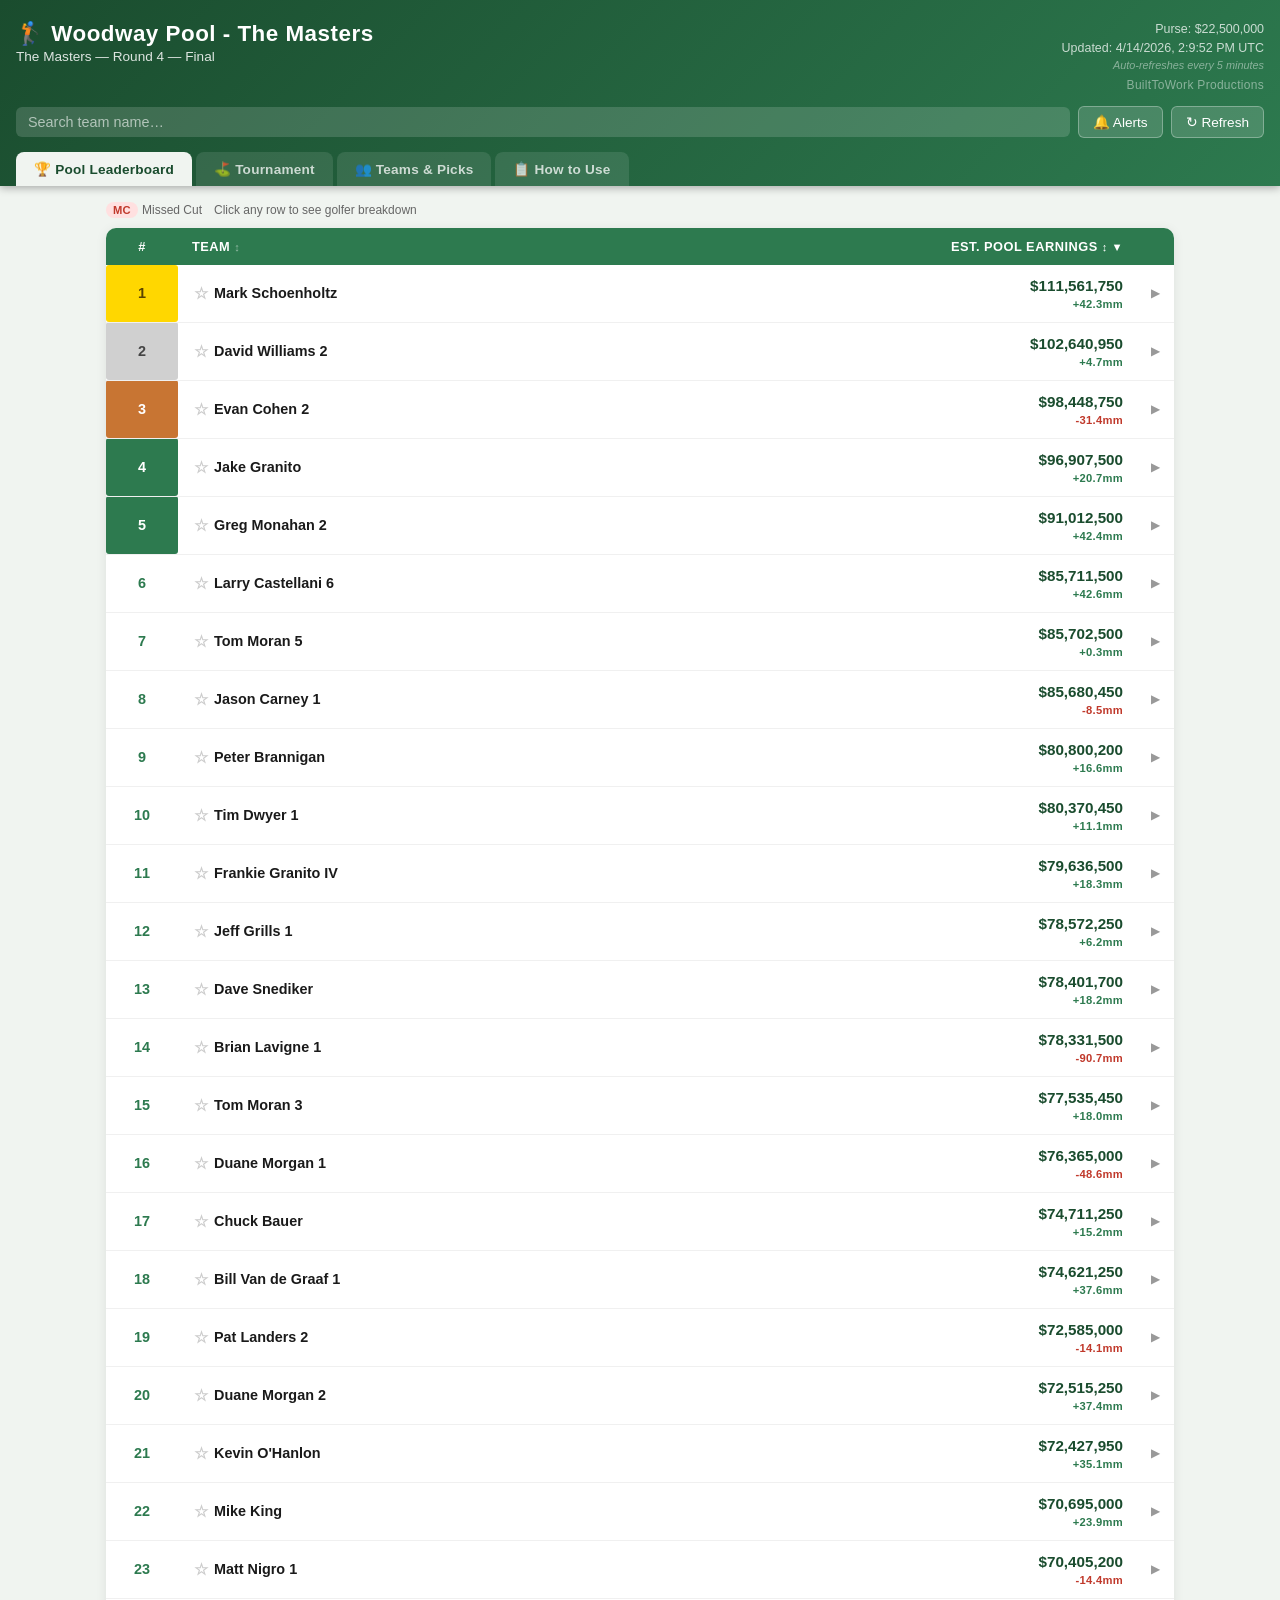
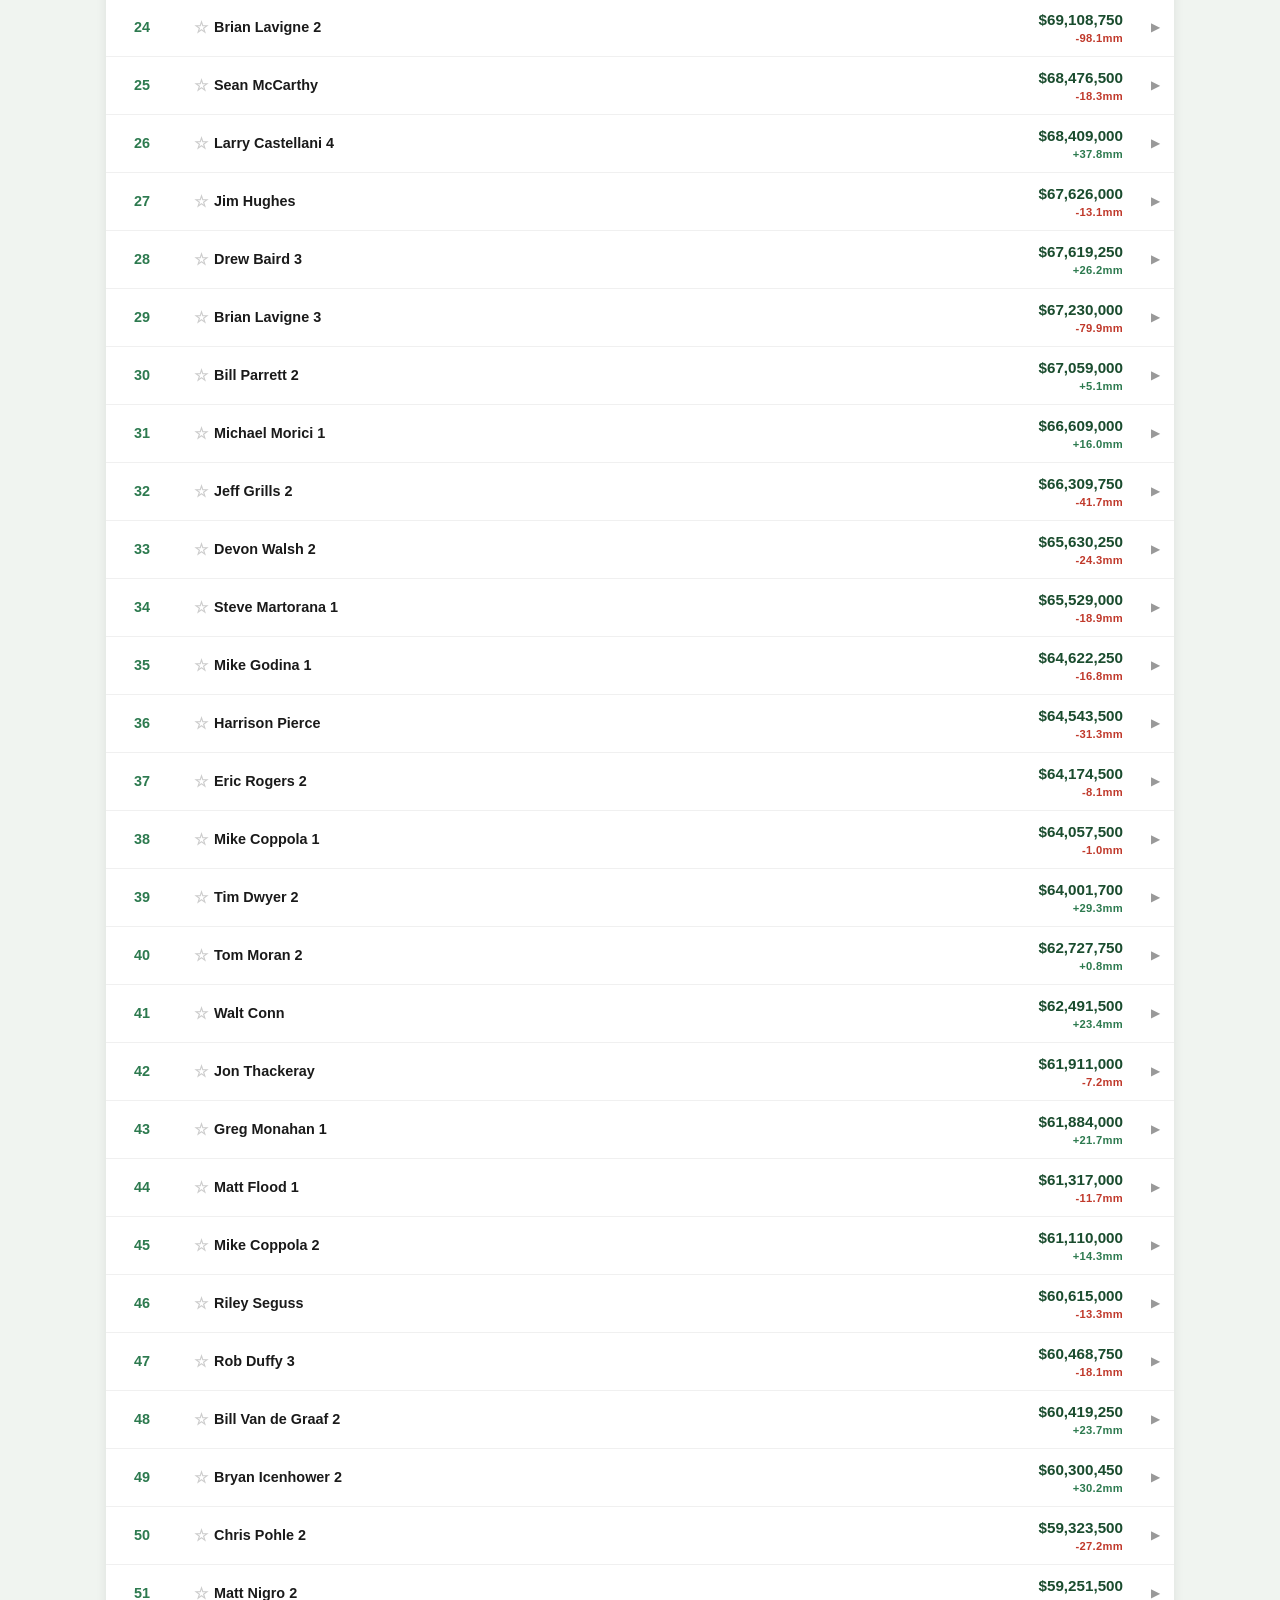
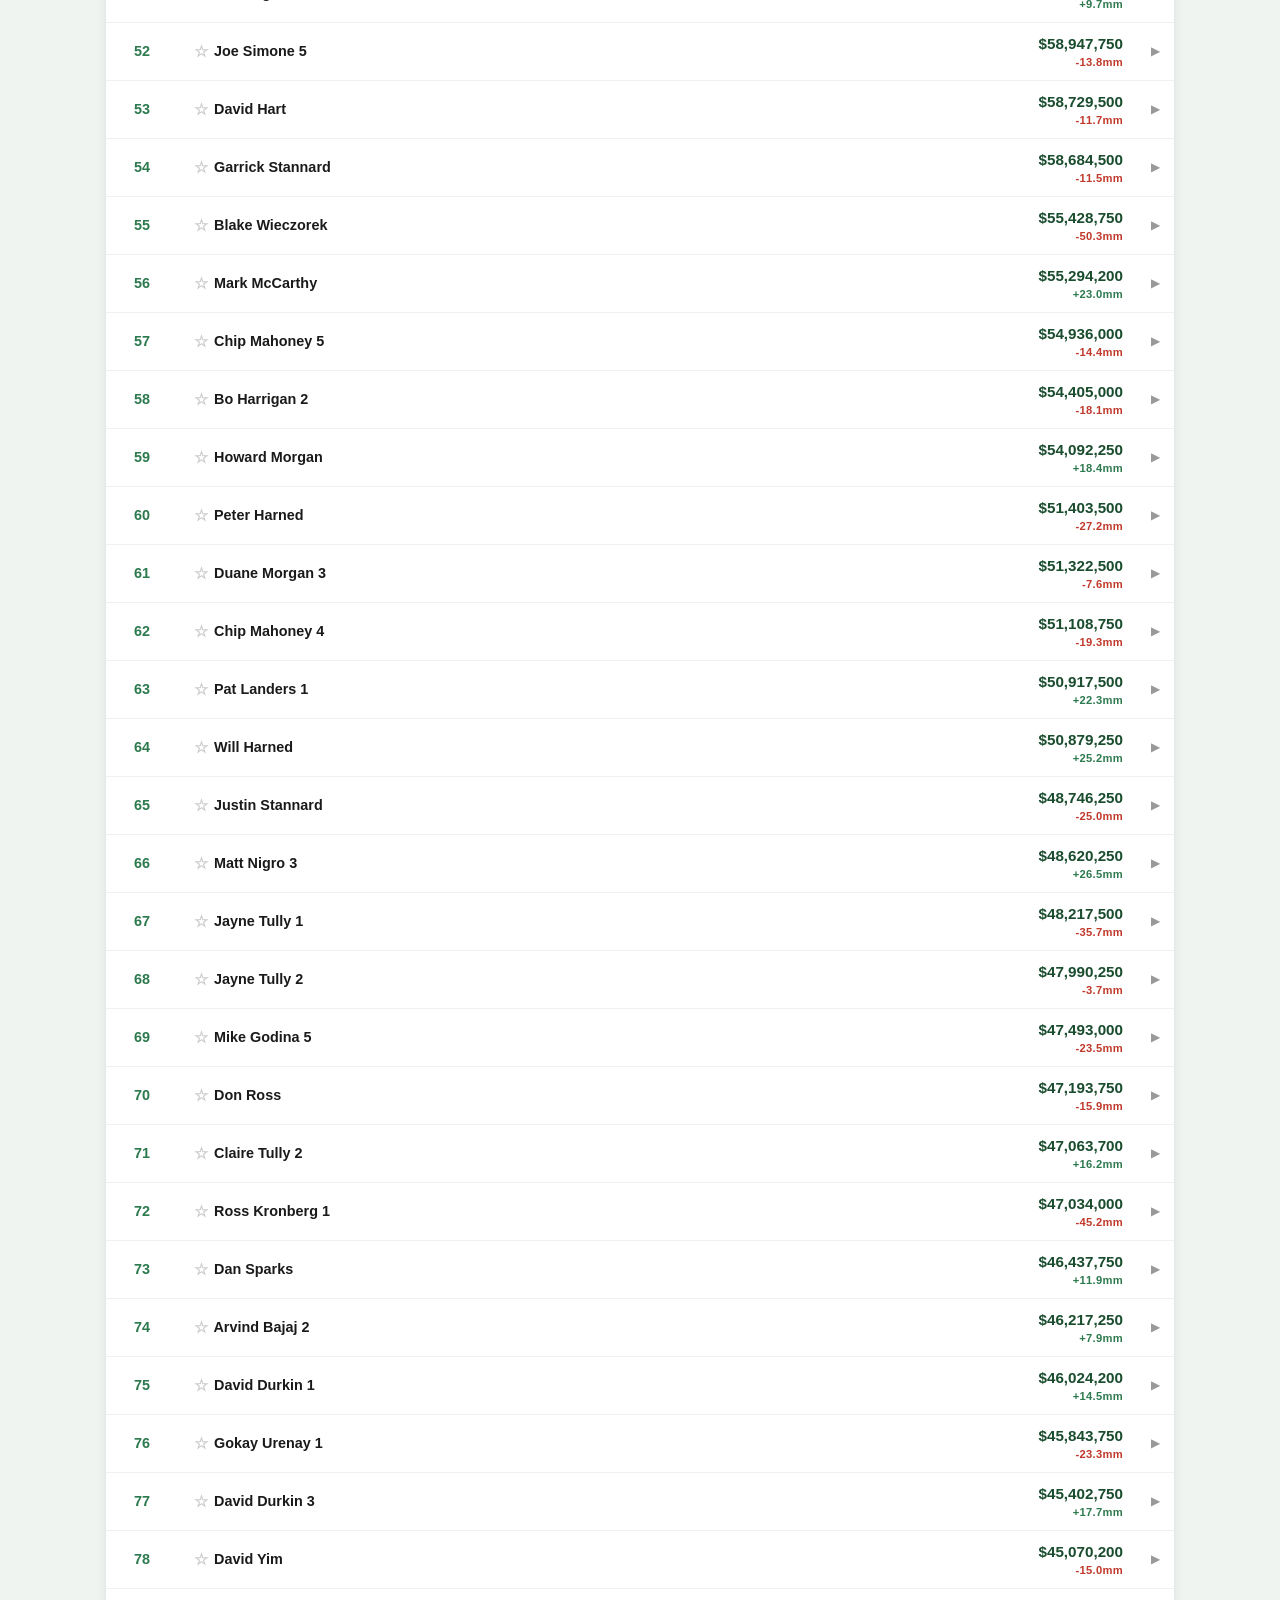
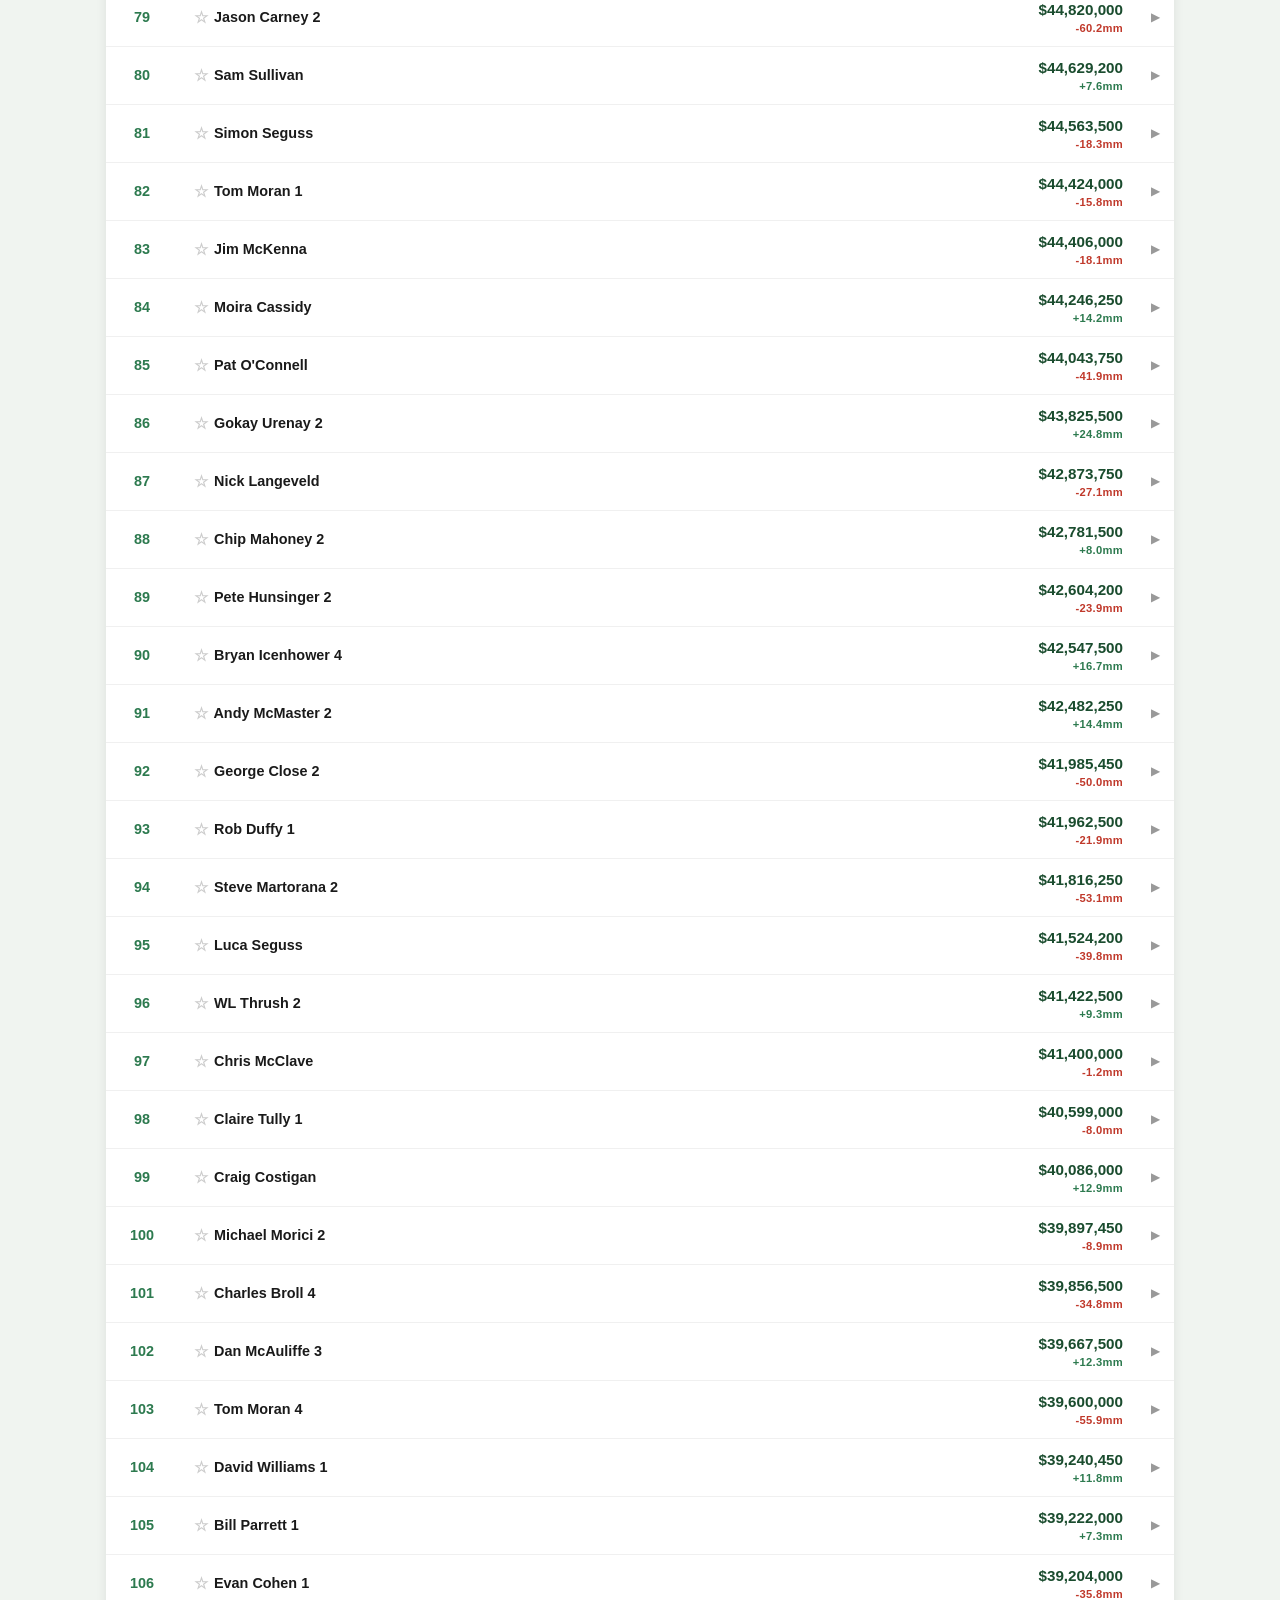
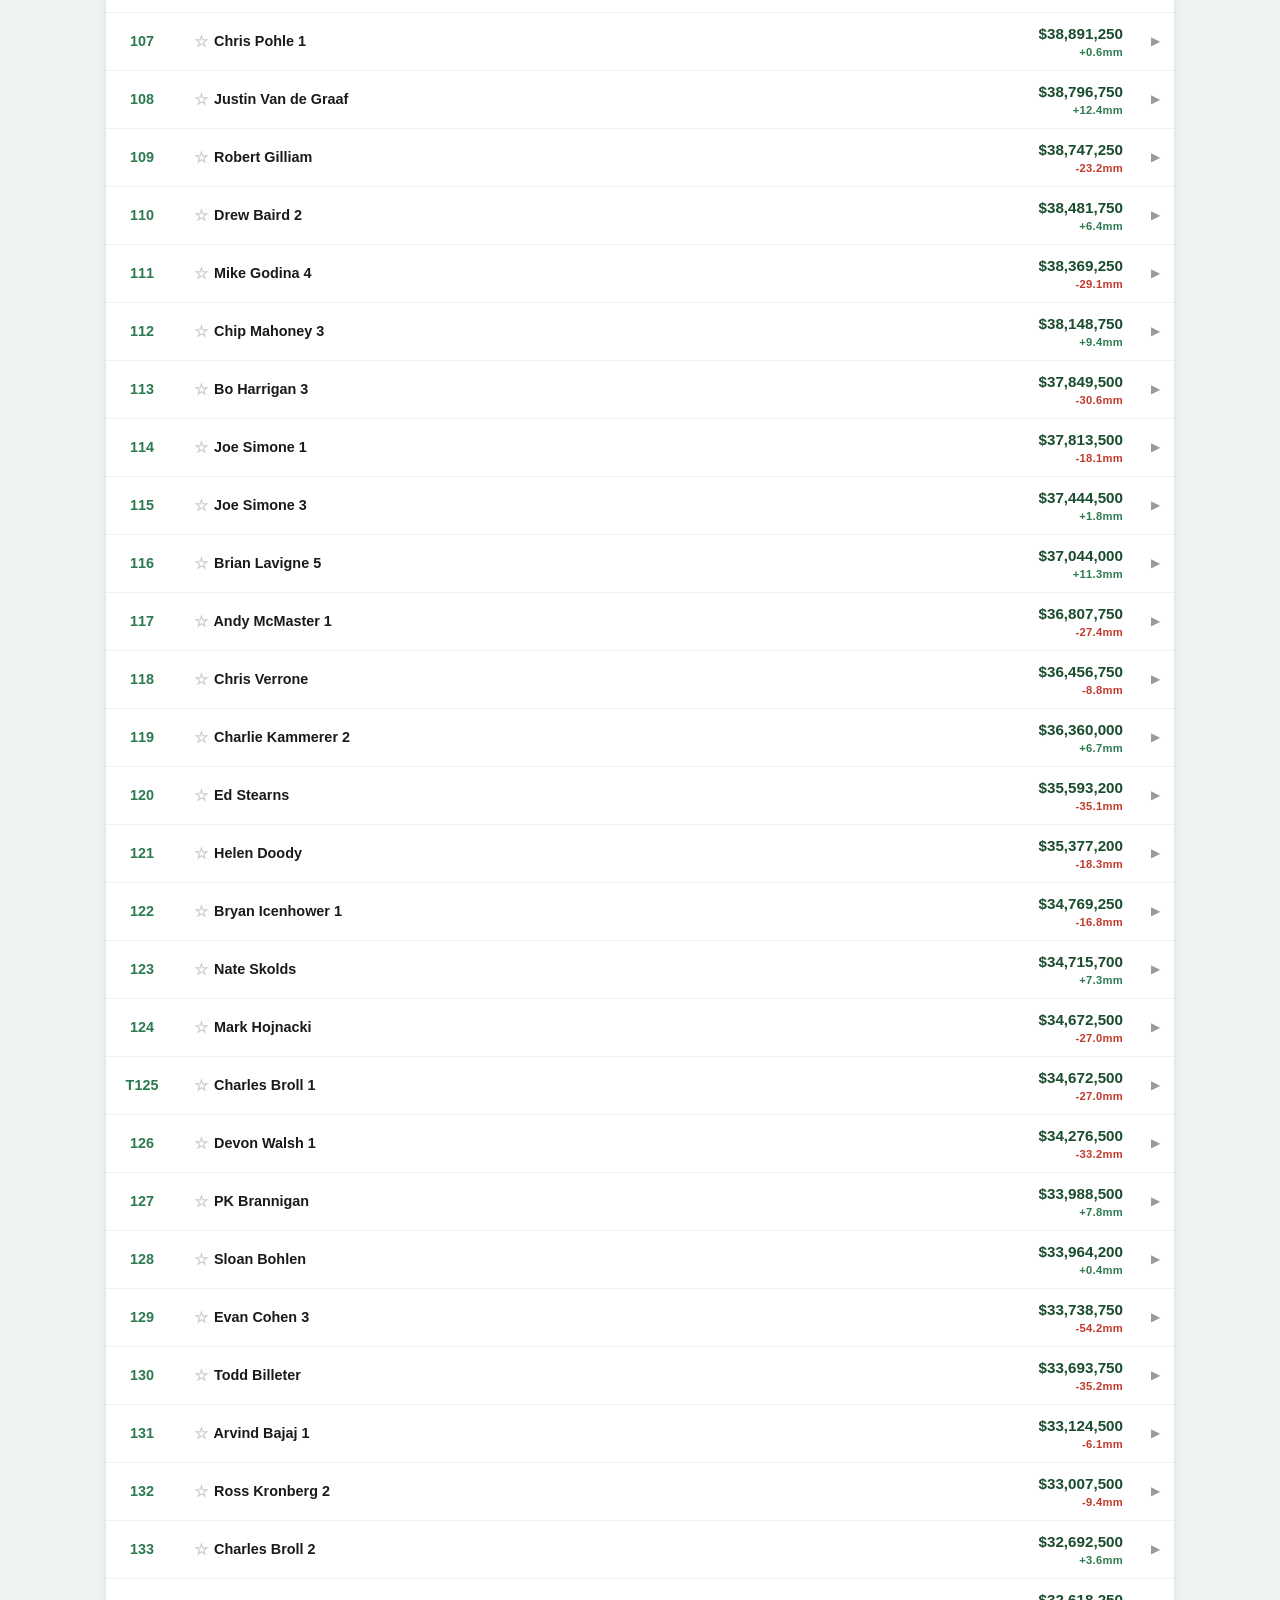
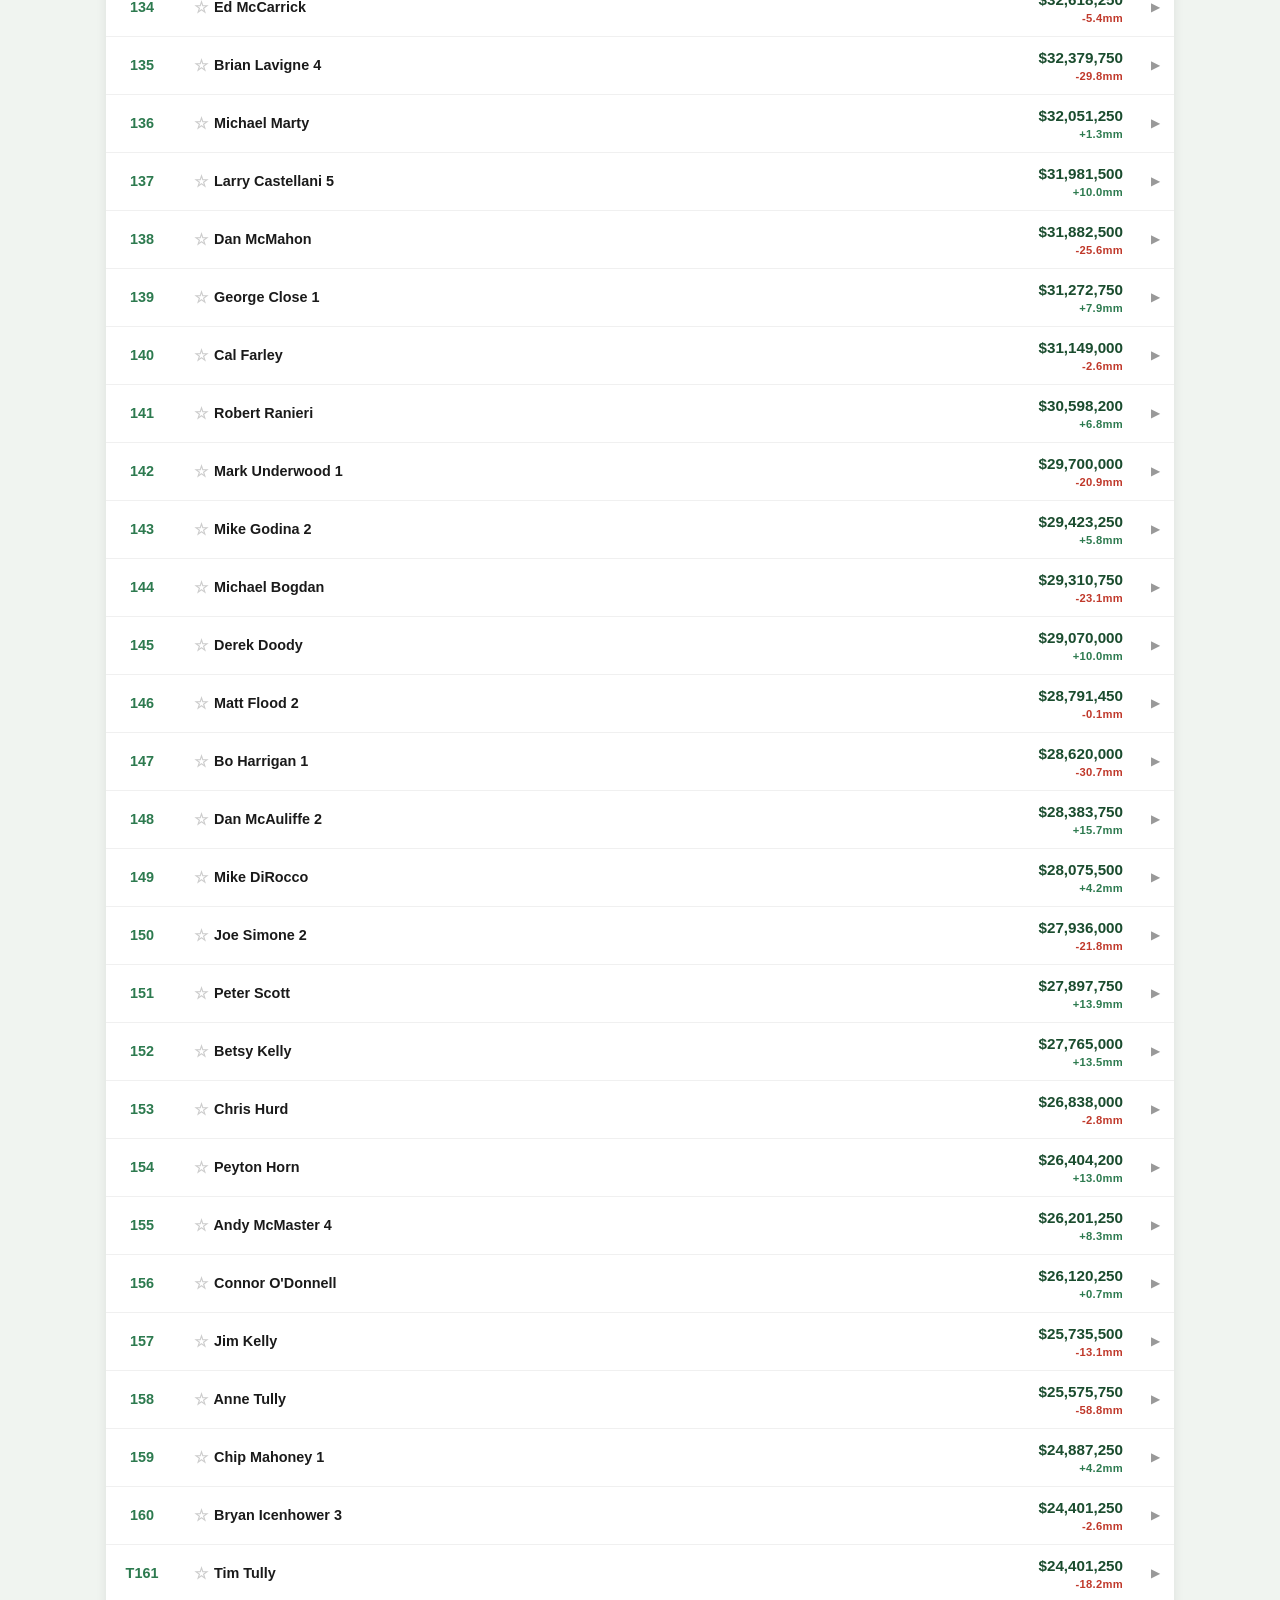
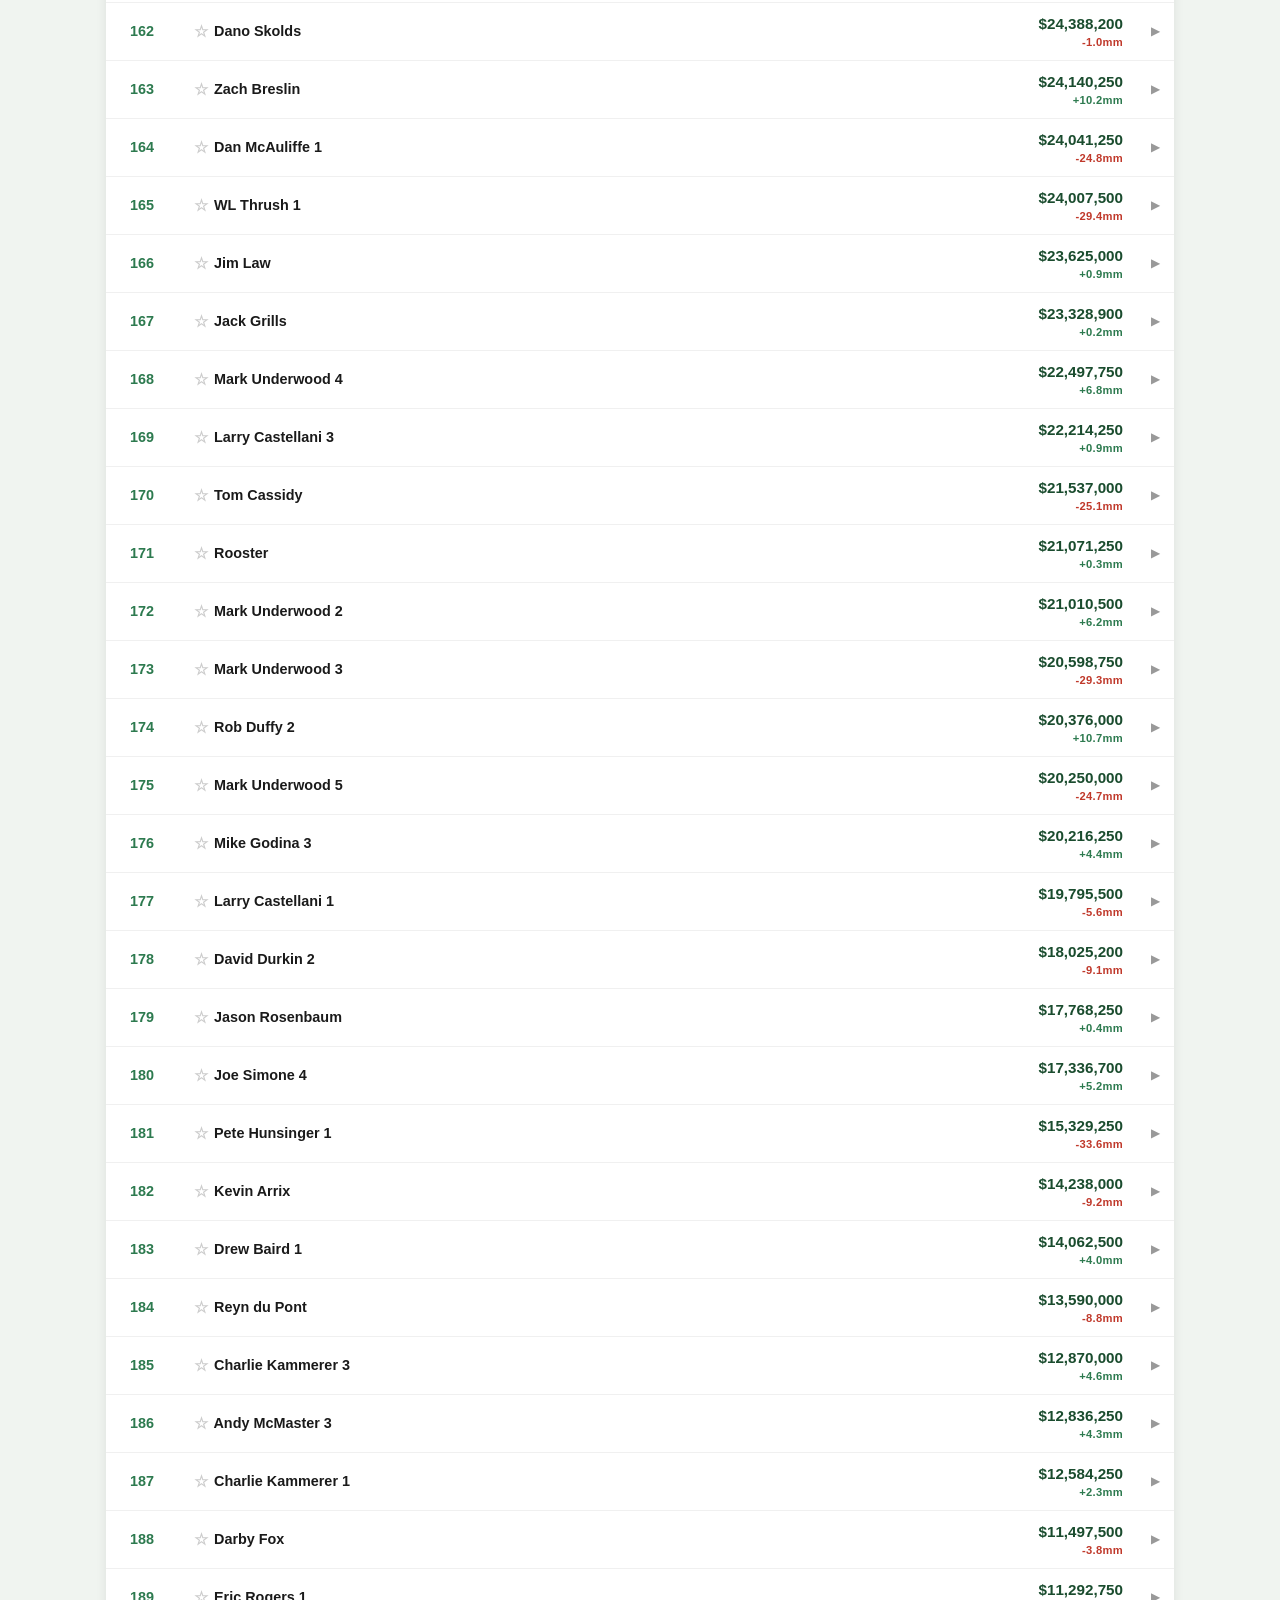
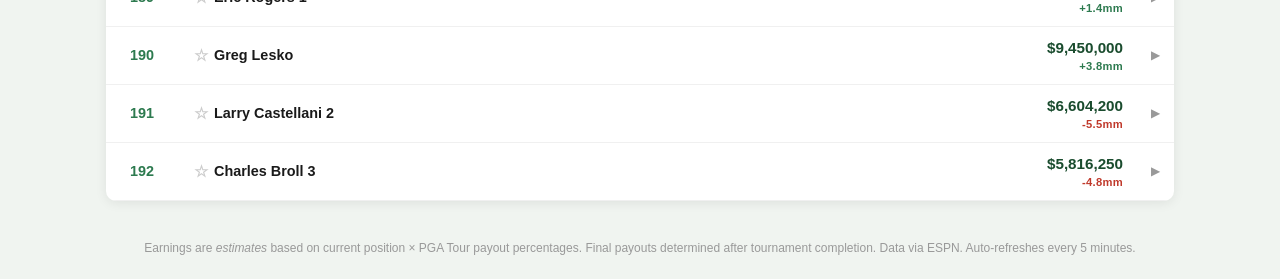
<file: index.html>
<!DOCTYPE html>
<html lang="en">
<head>
  <meta charset="UTF-8" />
  <meta name="viewport" content="width=device-width, initial-scale=1.0" />
  <title>Woodway Pool</title>
  <link rel="stylesheet" href="css/style.css?v=3" />
</head>
<body>

<header>
  <div class="header-top">
    <div class="header-titles">
      <h1>🏌️ Woodway Pool - <span id="header-tournament"></span></h1>
      <div class="subtitle">
        <span id="tournament-name">Loading…</span> &mdash;
        <span id="tournament-status"></span>
      </div>
    </div>
    <div class="header-meta">
      <div id="purse-display"></div>
      <div id="last-updated"></div>
      <div class="auto-refresh-note">Auto-refreshes every 5 minutes</div>
      <div class="built-by-note">BuiltToWork Productions</div>
    </div>
  </div>
  <div class="header-controls">
    <input id="search" type="search" placeholder="Search team name…" autocomplete="off" />
    <button id="notify-btn" title="Enable notifications for favorites">🔔 Alerts</button>
    <button id="refresh-btn">↻ Refresh</button>
  </div>
  <nav class="tab-bar">
    <button class="tab-btn active" data-tab="leaderboard">🏆 Pool Leaderboard</button>
    <button class="tab-btn" data-tab="tournament">⛳ Tournament</button>
    <button class="tab-btn" data-tab="teams">👥 Teams &amp; Picks</button>
    <button class="tab-btn" data-tab="instructions">📋 How to Use</button>
  </nav>
</header>

<main>

  <!-- ── Tab 1: Pool Leaderboard ── -->
  <div id="tab-leaderboard" class="tab-panel active">
    <div class="legend">
      <span><span class="badge badge-cut">MC</span> Missed Cut</span>
      <span>Click any row to see golfer breakdown</span>
    </div>
    <div id="loading" class="loading-msg">Loading leaderboard…</div>
    <div class="table-wrap" id="pool-table-wrap" style="display:none">
      <table class="leaderboard" id="pool-table">
        <thead>
          <tr>
            <th class="rank">#</th>
            <th class="sortable" data-col="name">Team <span class="sort-icon">↕</span></th>
            <th class="earnings sortable" data-col="earnings">Est. Pool Earnings <span class="sort-icon">↕</span></th>
            <th></th>
          </tr>
        </thead>
        <tbody id="team-tbody"></tbody>
      </table>
    </div>
  </div>

  <!-- ── Tab 2: Tournament Leaderboard ── -->
  <div id="tab-tournament" class="tab-panel">
    <div class="legend">
      <span>Live tournament standings with estimated prize money</span>
      <span><span class="badge badge-cut">MC</span> Missed Cut</span>
      <span id="today-label"></span>
    </div>
    <div class="tournament-search-wrap">
      <input id="player-search" type="search" placeholder="Player search…" autocomplete="off" />
    </div>
    <div class="table-wrap">
      <table class="leaderboard tournament-table" id="tournament-table">
        <thead>
          <tr>
            <th class="rank sortable" data-col="pos">Pos <span class="sort-icon">↕</span></th>
            <th class="sortable player-col" data-col="name">Player <span class="sort-icon">↕</span></th>
            <th class="score-col sortable" data-col="score">Total <span class="sort-icon">↕</span></th>
            <th class="score-col today-col sortable" data-col="today">Today <span class="sort-icon">↕</span></th>
            <th class="score-col sortable" data-col="thru">Thru <span class="sort-icon">↕</span></th>
            <th class="score-col sortable" data-col="r1">R1 <span class="sort-icon">↕</span></th>
            <th class="score-col sortable" data-col="r2">R2 <span class="sort-icon">↕</span></th>
            <th class="score-col sortable" data-col="r3">R3 <span class="sort-icon">↕</span></th>
            <th class="score-col sortable" data-col="r4">R4 <span class="sort-icon">↕</span></th>
            <th class="earnings sortable" data-col="prize">Est. Earnings <span class="sort-icon">↕</span></th>
            <th class="sortable" data-col="odds">Odds <span class="sort-icon">↕</span></th>
            <th class="earnings sortable" data-col="oddsAdj">Odds Adj <span class="sort-icon">↕</span></th>
          </tr>
        </thead>
        <tbody id="tournament-tbody"></tbody>
      </table>
    </div>
  </div>

  <!-- ── Tab 3: Teams & Picks ── -->
  <div id="tab-teams" class="tab-panel">
    <div class="legend">
      <span>All teams and their golfer selections</span>
      <span><span class="badge badge-cut">MC</span> Missed Cut</span>
    </div>
    <div class="table-wrap">
      <table class="leaderboard picks-table" id="picks-table">
        <thead>
          <tr>
            <th class="sortable" data-col="name">Team <span class="sort-icon">↕</span></th>
            <th class="earnings sortable" data-col="earnings">Est. Earnings <span class="sort-icon">↕</span></th>
            <th>Golfer Picks</th>
          </tr>
        </thead>
        <tbody id="picks-tbody"></tbody>
      </table>
    </div>
  </div>

  <!-- ── Tab 4: Instructions ── -->
  <div id="tab-instructions" class="tab-panel">
    <div class="instructions-wrap">

      <h2>How to Use the Woodway Pool Website</h2>
      <p>This site is a live leaderboard tracking every team's estimated winnings during the Masters Tournament. Scores and standings update automatically — no login required.</p>

      <h3>The Header</h3>
      <p>At the top of every page you'll see the tournament name, current round, total purse, and the last time data was refreshed.</p>
      <ul>
        <li><strong>Search bar</strong> — type any part of a team name to filter results instantly.</li>
        <li><strong>↻ Refresh button</strong> — pull the latest scores on demand. The site also auto-refreshes every 5 minutes.</li>
      </ul>

      <h3>🏆 Pool Leaderboard</h3>
      <p>The main view — all teams ranked by estimated pool earnings. The top 3 are highlighted in gold, silver, and bronze.</p>
      <p><strong>Click any team row</strong> to expand it and see a full breakdown of that team's golfers:</p>
      <table class="instructions-table">
        <thead><tr><th>Column</th><th>What it means</th></tr></thead>
        <tbody>
          <tr><td><strong>Golfer</strong></td><td>Player name — click it to open the Golfer Popup to see other teams that have that golfer</td></tr>
          <tr><td><strong>Pos</strong></td><td>Current tournament position (or MC)</td></tr>
          <tr><td><strong>Score</strong></td><td>Total score to par</td></tr>
          <tr><td><strong>Rounds</strong></td><td>Colored score badges for R1–R4</td></tr>
          <tr><td><strong>Odds</strong></td><td>This golfer's multiplier (e.g., "10-1")</td></tr>
          <tr><td><strong>Est. Earnings</strong></td><td>Estimated prize money at their current position</td></tr>
          <tr><td><strong>Odds Adj Earnings</strong></td><td>Est. Earnings × Odds — their contribution to the team total</td></tr>
        </tbody>
      </table>
      <p>Golfers who missed the cut appear at the bottom and contribute $0. Click the row again to collapse it.</p>
      <p><strong>Golfer Popup</strong> — when you click a golfer name, a popup shows every team that picked that player. You can then <strong>click any other player</strong> in the popup to jump to their teams, making it easy to browse across teams player by player.</p>
      <p><strong>Daily movement</strong> — in rounds 2–4, a green/red badge (e.g., <span class="delta-example delta-up">+1.2mm</span> <span class="delta-example delta-down">−0.8mm</span>) shows how much each team has gained or lost vs. the end of the prior round.</p>

      <h3>👥 Teams &amp; Picks</h3>
      <p>A quick-glance view of every team and their 6 golfer picks. Each golfer appears as a colored chip showing their name and position:</p>
      <table class="instructions-table">
        <thead><tr><th>Chip color</th><th>Meaning</th></tr></thead>
        <tbody>
          <tr><td><strong>Green</strong></td><td>Active — golfer is still in the tournament</td></tr>
          <tr><td><strong>Gray</strong></td><td>Missed Cut (MC) or Projected Cut (PC)</td></tr>

        </tbody>
      </table>
      <p>Click any golfer chip to open the Golfer Popup. Sort the table by clicking the <strong>Team</strong> or <strong>Est. Earnings</strong> column headers. Use the <strong>search bar</strong> at the top to find a specific team by name.</p>

      <h3>⛳ Tournament</h3>
      <p>The full golf leaderboard — every player in the field ranked by score. A <strong>✂ cut line</strong> divider separates active players from those who missed the cut.</p>
      <table class="instructions-table">
        <thead><tr><th>Column</th><th>What it means</th></tr></thead>
        <tbody>
          <tr><td><strong>Pos</strong></td><td>Tournament position</td></tr>
          <tr><td><strong>Player</strong></td><td>Golfer name — click to open the Golfer Popup</td></tr>
          <tr><td><strong>Total</strong></td><td>Cumulative score to par</td></tr>
          <tr><td><strong>Today</strong></td><td>Score so far in the current round</td></tr>
          <tr><td><strong>Thru</strong></td><td>Holes completed today (F = finished)</td></tr>
          <tr><td><strong>R1–R4</strong></td><td>Score for each individual round</td></tr>
          <tr><td><strong>Est. Earnings</strong></td><td>Estimated prize money at current position</td></tr>
          <tr><td><strong>Odds</strong></td><td>Pool multiplier for this player</td></tr>
          <tr><td><strong>Odds Adj Earnings</strong></td><td>Est. Earnings × Odds (pool value)</td></tr>
        </tbody>
      </table>
      <p>Click any column header to sort. Click again to reverse the order.</p>

      <h3>Golfer Popup</h3>
      <p>Click <strong>any golfer name</strong> on any tab to open a popup showing:</p>
      <ul>
        <li>The golfer's current <strong>position and score</strong></li>
        <li>Every <strong>team that picked them</strong>, with their pool rank, full 6-golfer roster, and the clicked golfer highlighted in dark green</li>
      </ul>
      <p>Close the popup by clicking <strong>×</strong> or anywhere outside it.</p>

      <h3>Score Badges</h3>
      <table class="instructions-table">
        <thead><tr><th>Badge</th><th>Meaning</th></tr></thead>
        <tbody>
          <tr><td><strong>MC</strong></td><td>Missed Cut — player is out of the tournament</td></tr>
          <tr><td><strong>PC</strong></td><td>Projected Cut — on the bubble during round 2</td></tr>

          <tr><td><span class="score score-under">−5</span></td><td>Under par (green)</td></tr>
          <tr><td><span class="score score-over">+3</span></td><td>Over par (red)</td></tr>
          <tr><td><span class="score score-even">E</span></td><td>Even par</td></tr>
        </tbody>
      </table>

      <h3>How Pool Earnings Are Calculated</h3>
      <p>Each team's <strong>Estimated Pool Earnings</strong> = the sum of every active golfer's estimated prize money × their odds multiplier.</p>
      <blockquote class="instructions-example">
        <strong>Example:</strong> A golfer in 5th place earns ~$500,000 in prize money. If their odds multiplier is 10-1, they contribute <strong>$5,000,000</strong> to the team total.
      </blockquote>
      <p>Golfers who missed the cut contribute $0. All earnings are <em>estimates</em> based on current position — final payouts are determined after the tournament ends.</p>

      <h3>Favorites</h3>
      <p>Track the teams and players you care about most. Click the <strong>☆ star</strong> next to any team or player to favorite them.</p>
      <ul>
        <li><strong>Pool Leaderboard &amp; Teams &amp; Picks</strong> — star any team to pin it to the top under a <strong>★ Favorites</strong> section.</li>
        <li><strong>Tournament</strong> — star any player to pin them at the top of the leaderboard.</li>
        <li>Favorites are <strong>saved in your browser</strong> — they persist across visits and refreshes. Each person's favorites are independent.</li>
        <li>Click the star again to unfavorite.</li>
      </ul>

      <h3>Tips</h3>
      <ul>
        <li>Works on <strong>mobile</strong> — all tabs and popups are touch-friendly.</li>
        <li>Data refreshes <strong>automatically every 5 minutes</strong> during tournament rounds.</li>
        <li>Use the <strong>search bar</strong> to quickly find your own team without scrolling.</li>
        <li>Use <strong>favorites</strong> to pin your team and favorite players to the top of each tab.</li>
        <li><strong>Bookmark this page</strong> and check back any time during the tournament.</li>
      </ul>

      <h3>Prize Money Payout by Position</h3>
      <p>The 2026 Masters purse is <strong>$21,000,000</strong>. Below is the payout for each finishing position. When players are tied, they split the combined prize money for their positions equally.</p>
      <table class="instructions-table">
        <thead><tr><th>Pos</th><th>Payout</th><th>Pos</th><th>Payout</th><th>Pos</th><th>Payout</th></tr></thead>
        <tbody>
          <tr><td>1st</td><td>$4,200,000</td><td>18th</td><td>$315,000</td><td>35th</td><td>$113,400</td></tr>
          <tr><td>2nd</td><td>$2,268,000</td><td>19th</td><td>$294,000</td><td>36th</td><td>$108,150</td></tr>
          <tr><td>3rd</td><td>$1,428,000</td><td>20th</td><td>$273,000</td><td>37th</td><td>$102,900</td></tr>
          <tr><td>4th</td><td>$1,008,000</td><td>21st</td><td>$252,000</td><td>38th</td><td>$98,700</td></tr>
          <tr><td>5th</td><td>$840,000</td><td>22nd</td><td>$235,200</td><td>39th</td><td>$94,500</td></tr>
          <tr><td>6th</td><td>$756,000</td><td>23rd</td><td>$218,400</td><td>40th</td><td>$90,300</td></tr>
          <tr><td>7th</td><td>$703,500</td><td>24th</td><td>$201,600</td><td>41st</td><td>$86,100</td></tr>
          <tr><td>8th</td><td>$651,000</td><td>25th</td><td>$184,800</td><td>42nd</td><td>$81,900</td></tr>
          <tr><td>9th</td><td>$609,000</td><td>26th</td><td>$168,000</td><td>43rd</td><td>$77,700</td></tr>
          <tr><td>10th</td><td>$567,000</td><td>27th</td><td>$161,700</td><td>44th</td><td>$73,500</td></tr>
          <tr><td>11th</td><td>$525,000</td><td>28th</td><td>$155,400</td><td>45th</td><td>$69,300</td></tr>
          <tr><td>12th</td><td>$483,000</td><td>29th</td><td>$149,100</td><td>46th</td><td>$65,100</td></tr>
          <tr><td>13th</td><td>$441,000</td><td>30th</td><td>$142,800</td><td>47th</td><td>$60,900</td></tr>
          <tr><td>14th</td><td>$399,000</td><td>31st</td><td>$136,500</td><td>48th</td><td>$57,540</td></tr>
          <tr><td>15th</td><td>$378,000</td><td>32nd</td><td>$130,200</td><td>49th</td><td>$54,600</td></tr>
          <tr><td>16th</td><td>$357,000</td><td>33rd</td><td>$123,900</td><td>50th</td><td>$52,920</td></tr>
          <tr><td>17th</td><td>$336,000</td><td>34th</td><td>$118,650</td><td></td><td></td></tr>
        </tbody>
      </table>
      <p>Amateurs do not receive prize money.</p>

    </div>
  </div>

</main>

<footer>
  Earnings are <em>estimates</em> based on current position &times; PGA Tour payout percentages.
  Final payouts determined after tournament completion.
  Data via ESPN. Auto-refreshes every 5 minutes.
</footer>

<div id="toast"></div>

<div id="player-modal" class="modal-overlay">
  <div class="modal-box">
    <button class="modal-close" id="modal-close-btn">&times;</button>
    <h3 id="player-modal-name"></h3>
    <p id="player-modal-info" class="modal-info"></p>
    <p class="modal-label">Picked by:</p>
    <ul id="player-modal-teams" class="modal-teams"></ul>
  </div>
</div>

<script src="js/app.js?v=25"></script>
</body>
</html>
</file>
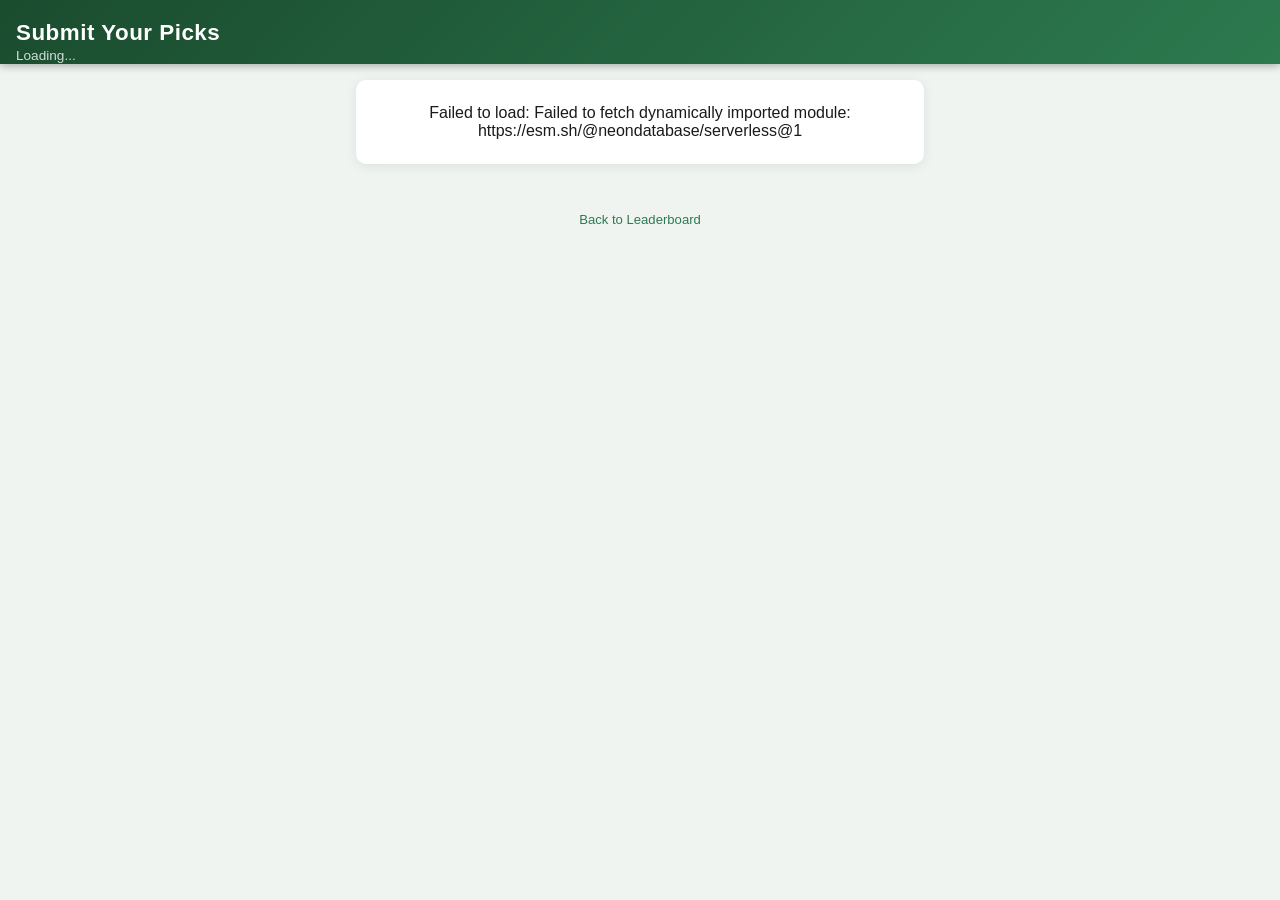
<file: submit.html>
<!DOCTYPE html>
<html lang="en">
<head>
  <meta charset="UTF-8" />
  <meta name="viewport" content="width=device-width, initial-scale=1.0" />
  <title>Submit Picks — Woodway Pool</title>
  <link rel="stylesheet" href="css/style.css?v=3" />
  <link rel="stylesheet" href="css/submit.css?v=1" />
</head>
<body>

<div class="page-wrap">
  <header class="site-header">
    <div class="header-top">
      <div class="header-titles">
        <h1>Submit Your Picks</h1>
        <span class="header-subtitle" id="tournament-name">Loading...</span>
      </div>
    </div>
  </header>

  <main class="submit-main">
    <!-- Loading state -->
    <div id="loading" class="submit-card centered">
      <p>Loading tournament data...</p>
    </div>

    <!-- Submissions closed -->
    <div id="closed" class="submit-card centered hidden">
      <h2>Submissions Closed</h2>
      <p id="closed-message">Submissions for this tournament are closed.</p>
      <a href="index.html" class="btn btn-primary">View Leaderboard</a>
    </div>

    <!-- Mode selector -->
    <div id="mode-select" class="submit-card hidden">
      <div class="mode-tabs">
        <button class="mode-tab active" data-mode="new">New Entry</button>
        <button class="mode-tab" data-mode="edit">Edit Existing</button>
      </div>

      <!-- Edit lookup -->
      <div id="edit-lookup" class="hidden">
        <p class="field-hint">Enter your team name and access code to edit your picks.</p>
        <div class="form-row">
          <label for="edit-team">Team Name</label>
          <input type="text" id="edit-team" placeholder="Your team name" autocomplete="off" />
        </div>
        <div class="form-row">
          <label for="edit-code">Access Code</label>
          <input type="text" id="edit-code" placeholder="6-character code" maxlength="6" autocomplete="off" style="text-transform:uppercase" />
        </div>
        <button class="btn btn-primary" id="edit-lookup-btn">Look Up</button>
        <p id="edit-error" class="error-text hidden"></p>
      </div>

      <!-- New / Edit form -->
      <div id="pick-form">
        <div class="form-row">
          <label for="team-name">Team Name <span class="required">*</span></label>
          <input type="text" id="team-name" placeholder="e.g., John Smith 1" autocomplete="off" />
          <p id="name-error" class="error-text hidden"></p>
        </div>
        <div class="form-row">
          <label for="email">Email <span class="optional">(optional)</span></label>
          <input type="email" id="email" placeholder="for notifications" autocomplete="off" />
        </div>

        <!-- Selected picks -->
        <div class="picks-section">
          <div class="picks-header">
            <span class="picks-label">Your Picks</span>
            <span class="picks-count" id="picks-count">0 of 6</span>
          </div>
          <div class="picks-chips" id="selected-chips">
            <span class="empty-picks">Select 6 golfers below</span>
          </div>
        </div>

        <!-- Golfer picker -->
        <div class="picker-section">
          <input type="text" id="golfer-search" placeholder="Search golfers..." autocomplete="off" />
          <div class="golfer-list" id="golfer-list"></div>
        </div>

        <!-- Submit -->
        <button class="btn btn-primary btn-submit" id="submit-btn" disabled>Submit Picks</button>
        <p id="submit-error" class="error-text hidden"></p>
      </div>
    </div>

    <!-- Success -->
    <div id="success" class="submit-card centered hidden">
      <div class="success-icon">&#10003;</div>
      <h2 id="success-title">Picks Submitted!</h2>
      <p id="success-message">Your entry has been saved.</p>
      <div class="access-code-box" id="access-code-box">
        <p class="code-label">Your Access Code</p>
        <div class="code-display" id="code-display"></div>
        <p class="code-hint">Save this code! You'll need it to edit your picks.</p>
      </div>
      <div class="success-actions">
        <a href="index.html" class="btn btn-primary">View Leaderboard</a>
        <button class="btn btn-secondary" id="new-entry-btn">Submit Another</button>
      </div>
    </div>
  </main>

  <footer class="submit-footer">
    <a href="index.html">Back to Leaderboard</a>
  </footer>
</div>

<script src="js/neon-client.js?v=2"></script>
<script src="js/submit.js?v=1"></script>
</body>
</html>
</file>
<file: css/style.css>
/* ─── Reset & base ─────────────────────────────────────────────────────────── */
*, *::before, *::after { box-sizing: border-box; margin: 0; padding: 0; }

body {
  font-family: -apple-system, BlinkMacSystemFont, 'Segoe UI', Arial, sans-serif;
  background: #f0f4f0;
  color: #1a1a1a;
  min-height: 100vh;
}

/* ─── Header ───────────────────────────────────────────────────────────────── */
header {
  background: linear-gradient(135deg, #1a4c2e 0%, #2d7a4f 100%);
  color: #fff;
  padding: 20px 16px 0;
  position: sticky;
  top: 0;
  z-index: 100;
  box-shadow: 0 2px 8px rgba(0,0,0,0.3);
}

.header-top {
  display: flex;
  align-items: flex-start;
  justify-content: space-between;
  gap: 12px;
  flex-wrap: wrap;
}

.header-titles h1 {
  font-size: 1.4rem;
  font-weight: 700;
  letter-spacing: 0.5px;
}

.header-titles .subtitle {
  font-size: 0.85rem;
  opacity: 0.85;
  margin-top: 2px;
}

.header-meta {
  font-size: 0.78rem;
  opacity: 0.75;
  text-align: right;
  line-height: 1.5;
}
.auto-refresh-note {
  font-size: 0.68rem;
  opacity: 0.6;
  font-style: italic;
}
.built-by-note {
  font-size: 0.75rem;
  opacity: 0.6;
  letter-spacing: 0.3px;
  margin-top: 2px;
}

.header-controls {
  display: flex;
  gap: 8px;
  margin-top: 12px;
  align-items: center;
  flex-wrap: wrap;
}

#search {
  flex: 1;
  min-width: 180px;
  padding: 7px 12px;
  border: none;
  border-radius: 6px;
  font-size: 0.9rem;
  background: rgba(255,255,255,0.15);
  color: #fff;
  outline: none;
}
#search::placeholder { color: rgba(255,255,255,0.6); }
#search:focus { background: rgba(255,255,255,0.25); }

.header-btn-link {
  padding: 7px 14px;
  background: rgba(255,255,255,0.15);
  border: 1px solid rgba(255,255,255,0.3);
  border-radius: 6px;
  color: #fff;
  font-size: 0.85rem;
  cursor: pointer;
  white-space: nowrap;
  transition: background 0.2s;
  text-decoration: none;
}
.header-btn-link:hover { background: rgba(255,255,255,0.3); }

#notify-btn {
  padding: 7px 14px;
  background: rgba(255,255,255,0.15);
  border: 1px solid rgba(255,255,255,0.3);
  border-radius: 6px;
  color: #fff;
  font-size: 0.85rem;
  cursor: pointer;
  white-space: nowrap;
  transition: background 0.2s;
}
#notify-btn:hover { background: rgba(255,255,255,0.3); }
#notify-btn.active {
  background: rgba(76,175,80,0.35);
  border-color: rgba(76,175,80,0.6);
}

#refresh-btn {
  padding: 7px 14px;
  background: rgba(255,255,255,0.15);
  border: 1px solid rgba(255,255,255,0.3);
  border-radius: 6px;
  color: #fff;
  font-size: 0.85rem;
  cursor: pointer;
  white-space: nowrap;
  transition: background 0.2s;
}
#refresh-btn:hover { background: rgba(255,255,255,0.3); }

/* ─── Tab bar ──────────────────────────────────────────────────────────────── */
.tab-bar {
  display: flex;
  gap: 4px;
  margin-top: 14px;
  overflow-x: auto;
  scrollbar-width: none;
}
.tab-bar::-webkit-scrollbar { display: none; }

.tab-btn {
  padding: 9px 18px;
  background: rgba(255,255,255,0.1);
  border: none;
  border-radius: 8px 8px 0 0;
  color: rgba(255,255,255,0.75);
  font-size: 0.85rem;
  font-weight: 600;
  cursor: pointer;
  white-space: nowrap;
  transition: background 0.15s, color 0.15s;
  letter-spacing: 0.2px;
}
.tab-btn:hover { background: rgba(255,255,255,0.2); color: #fff; }
.tab-btn.active {
  background: #f0f4f0;
  color: #1a4c2e;
}

/* ─── Tab panels ───────────────────────────────────────────────────────────── */
.tab-panel { display: none; }
.tab-panel.active { display: block; }

/* ─── Main ─────────────────────────────────────────────────────────────────── */
main {
  max-width: 1100px;
  margin: 0 auto;
  padding: 16px;
}

.legend {
  font-size: 0.75rem;
  color: #666;
  margin-bottom: 10px;
  display: flex;
  gap: 12px;
  flex-wrap: wrap;
  align-items: center;
}
.legend span { display: flex; align-items: center; gap: 4px; }

.tournament-search-wrap {
  margin-bottom: 10px;
}
#player-search {
  width: 100%;
  max-width: 300px;
  padding: 8px 12px;
  border: 1px solid #ccc;
  border-radius: 6px;
  font-size: 0.9rem;
  background: #fff;
}
#player-search:focus {
  outline: none;
  border-color: #2d7a4f;
  box-shadow: 0 0 0 2px rgba(45, 122, 79, 0.2);
}

/* ─── Table shared styles ──────────────────────────────────────────────────── */
.table-wrap {
  overflow-x: auto;
  border-radius: 10px;
  box-shadow: 0 2px 12px rgba(0,0,0,0.08);
  background: #fff;
}

table.leaderboard {
  width: 100%;
  border-collapse: collapse;
  font-size: 0.9rem;
}

table.leaderboard thead tr {
  background: #2d7a4f;
  color: #fff;
}

table.leaderboard thead th {
  padding: 11px 14px;
  text-align: left;
  font-weight: 600;
  font-size: 0.8rem;
  letter-spacing: 0.5px;
  text-transform: uppercase;
  white-space: nowrap;
  user-select: none;
}

table.leaderboard thead th.rank { width: 52px; text-align: center; }
table.leaderboard thead th.earnings { text-align: right; }
table.leaderboard thead th:last-child { width: 32px; }

/* Sortable column headers */
th.sortable { cursor: pointer; }
th.sortable:hover { background: rgba(255,255,255,0.15); }
th.sortable.sort-asc .sort-icon::after  { content: ' ▲'; }
th.sortable.sort-desc .sort-icon::after { content: ' ▼'; }
th.sortable .sort-icon { opacity: 0.5; font-size: 0.7rem; }
th.sortable.sort-asc .sort-icon,
th.sortable.sort-desc .sort-icon { opacity: 1; }

/* ─── Pool Leaderboard rows ────────────────────────────────────────────────── */
.team-row {
  cursor: pointer;
  border-bottom: 1px solid #f0f0f0;
  transition: background 0.15s;
}
.team-row:hover { background: #f7fbf8; }
.team-row.expanded { background: #eef6f1; }

.team-row td { padding: 12px 14px; }
.team-row td.rank { text-align: center; font-weight: 700; color: #2d7a4f; }
.team-row td.team-name { font-weight: 600; }
.team-row td.earnings { text-align: right; font-weight: 700; color: #1a4c2e; font-size: 0.95rem; }
.team-row td.expand-icon { text-align: center; color: #999; font-size: 0.75rem; }

/* Gold / Silver / Bronze / Winner ranks */
.rank-1 td.rank { background: #ffd700; color: #5a4400 !important; border-radius: 3px; font-weight: 800; }
.rank-2 td.rank { background: #d0d0d0; color: #444 !important; border-radius: 3px; font-weight: 800; }
.rank-3 td.rank { background: #c87533; color: #fff !important; border-radius: 3px; font-weight: 800; }
.rank-4 td.rank { background: #2d7a4f; color: #fff !important; border-radius: 3px; font-weight: 800; }
.rank-5 td.rank { background: #2d7a4f; color: #fff !important; border-radius: 3px; font-weight: 800; }

/* ─── Detail / expand row ──────────────────────────────────────────────────── */
.detail-row td { padding: 0; }
.detail-row.hidden { display: none; }

.golfer-detail {
  background: #f7fbf8;
  border-top: 2px solid #2d7a4f;
  padding: 12px 16px;
  overflow-x: auto;
}

table.golfer-table {
  width: 100%;
  border-collapse: collapse;
  font-size: 0.82rem;
}

table.golfer-table thead tr { background: #e8f2ec; }
table.golfer-table thead th {
  padding: 7px 10px;
  text-align: left;
  font-weight: 600;
  color: #1a4c2e;
  font-size: 0.75rem;
  text-transform: uppercase;
  letter-spacing: 0.3px;
  white-space: nowrap;
}

.golfer-row td {
  padding: 8px 10px;
  border-bottom: 1px solid #eee;
  vertical-align: middle;
}
.golfer-row:last-child td { border-bottom: none; }

.golfer-row.cut { color: #999; background: #fafafa; }
.golfer-row.cut td:first-child { text-decoration: line-through; }
.golfer-row.not-in-field { color: #bbb; font-style: italic; background: #fafafa; }

.golfer-row td.pos   { font-weight: 600; text-align: center; width: 50px; }
.golfer-row td.score { font-weight: 600; text-align: center; width: 50px; }
.golfer-row td.odds-col  { text-align: center; color: #555; width: 60px; }
.golfer-row td.prize-col { text-align: right; color: #444; width: 110px; }
.golfer-row td.pool-col  { text-align: right; font-weight: 700; color: #1a4c2e; width: 120px; }

/* ─── Round score badges ───────────────────────────────────────────────────── */
.rounds { display: flex; gap: 3px; }
.round-score {
  display: inline-flex;
  align-items: center;
  justify-content: center;
  width: 30px;
  height: 22px;
  background: #e8f2ec;
  border-radius: 4px;
  font-size: 0.75rem;
  font-weight: 600;
  color: #1a4c2e;
}
.round-empty { background: #f0f0f0; color: #bbb; }
.round-over  { background: #fde8e8; color: #a33; }
.round-even  { background: #e8e8e8; color: #666; }
.round-today { background: #2d7a4f; color: #fff; }
.round-today-under { background: #2d7a4f; color: #fff; }
.round-today-over  { background: #c0392b; color: #fff; }
.round-today-even  { background: #666;    color: #fff; }

/* ─── Teams & Picks tab ────────────────────────────────────────────────────── */
table.picks-table thead th:first-child { width: 22%; }
table.picks-table thead th:nth-child(2) { width: 15%; }
table.picks-table thead th:nth-child(3) { width: 63%; }

.picks-row td { padding: 10px 14px; border-bottom: 1px solid #f0f0f0; vertical-align: top; }
.picks-row:hover { background: #f7fbf8; }
.picks-row td.team-name { font-weight: 600; }
.picks-row td.earnings   { text-align: right; font-weight: 700; color: #1a4c2e; }

.picks-chips { display: flex; flex-wrap: wrap; gap: 5px; }
.pick-chip {
  display: inline-flex;
  align-items: center;
  gap: 4px;
  padding: 3px 9px;
  border-radius: 12px;
  font-size: 0.75rem;
  font-weight: 600;
  white-space: nowrap;
  border: 1px solid transparent;
}
.pick-chip.chip-active {
  background: #e8f4ed;
  color: #1a4c2e;
  border-color: #b5ddc7;
}
.pick-chip.chip-cut {
  background: #ffe8e8;
  color: #a03030;
  border-color: #ffbbbb;
  text-decoration: line-through;
}
.pick-chip.chip-nif {
  background: #f0f0f0;
  color: #999;
  border-color: #ddd;
  font-style: italic;
}
.pick-chip .chip-pos {
  font-size: 0.68rem;
  font-weight: 700;
  background: rgba(0,0,0,0.08);
  padding: 1px 5px;
  border-radius: 8px;
}

/* ─── Tournament tab ───────────────────────────────────────────────────────── */
table.tournament-table thead th { padding: 10px 6px; }
table.tournament-table thead th.score-col { text-align: center; width: 50px; }
table.tournament-table thead th.today-col { background: rgba(255,255,255,0.15); }
table.tournament-table thead th.earnings  { width: 110px; }
table.tournament-table thead th.player-col { min-width: 170px; }
table.tournament-table td.player-cell { white-space: nowrap; }

.tourn-row { border-bottom: 1px solid #f0f0f0; transition: background 0.1s; }
.tourn-row:hover { background: #f7fbf8; }
.tourn-row.missed-cut { color: #aaa; background: #fafafa; }
.tourn-row.missed-cut td { font-style: italic; }

.cut-line-row { background: #c0392b; }
.cut-line-cell {
  color: #fff;
  font-weight: 700;
  text-align: center;
  padding: 8px 14px;
  font-size: 0.9rem;
  letter-spacing: 0.5px;
}

.tourn-row td { padding: 8px 6px; }
.tourn-row td.pos-col   { text-align: center; font-weight: 700; color: #2d7a4f; width: 52px; }
.tourn-row td.score-col { text-align: center; font-weight: 600; }
.tourn-row td.today-col {
  text-align: center;
  font-weight: 700;
  background: #f4faf6;
}
.tourn-row td.prize-col { text-align: right; font-weight: 700; color: #1a4c2e; }

/* Score coloring */
.score-under { color: #c0392b; }
.score-over  { color: #2c3e50; }
.score-even  { color: #555; }

/* Rank highlights for tournament */
.tourn-row.pos-1 td.pos-col { color: #b8860b; font-size: 1rem; }

/* ─── Status badges ────────────────────────────────────────────────────────── */
.badge {
  display: inline-block;
  padding: 2px 7px;
  border-radius: 10px;
  font-size: 0.7rem;
  font-weight: 700;
  letter-spacing: 0.3px;
}
.badge-cut  { background: #ffe0e0; color: #c0392b; }
.badge-nif  { background: #e8e8e8; color: #888; }
.badge-lead { background: #ffd700; color: #5a4400; }

/* ─── Toast ─────────────────────────────────────────────────────────────────── */
#toast {
  position: fixed;
  bottom: 20px;
  left: 50%;
  transform: translateX(-50%) translateY(60px);
  background: #1a4c2e;
  color: #fff;
  padding: 10px 20px;
  border-radius: 20px;
  font-size: 0.85rem;
  opacity: 0;
  transition: transform 0.3s, opacity 0.3s;
  z-index: 999;
  pointer-events: none;
}
#toast.show { opacity: 1; transform: translateX(-50%) translateY(0); }

/* ─── Loading ────────────────────────────────────────────────────────────────  */
.loading-msg {
  text-align: center;
  padding: 40px;
  color: #666;
  font-size: 1rem;
}

/* ─── Movement badges ───────────────────────────────────────────────────────── */
.move-up, .move-down {
  display: inline-block;
  font-size: 0.6rem;
  font-weight: 800;
  margin-left: 4px;
  vertical-align: middle;
  line-height: 1;
}
.move-up   { color: #2d7a4f; }
.move-down { color: #c0392b; }

.today-delta {
  display: block;
  font-size: 0.7rem;
  font-weight: 700;
  margin-top: 4px;
  letter-spacing: 0.3px;
}
.delta-up   { color: #2d7a4f; }
.delta-down { color: #c0392b; }
.delta-even { color: #999; }

/* Widen rank/pos columns to accommodate movement badges */
table.leaderboard thead th.rank { width: 72px; }
.tourn-row td.pos-col { width: 72px; }

/* ─── Player link ───────────────────────────────────────────────────────────── */
.player-link {
  cursor: pointer;
  color: inherit;
  border-bottom: 1px dashed rgba(0,0,0,0.25);
  transition: color 0.15s, border-color 0.15s;
}
.player-link:hover { color: #2d7a4f; border-bottom-color: #2d7a4f; }

.pick-chip { cursor: pointer; }
.pick-chip:hover { filter: brightness(0.93); }

/* ─── Player Modal ───────────────────────────────────────────────────────────── */
.modal-overlay {
  display: none;
  position: fixed;
  inset: 0;
  background: rgba(0,0,0,0.45);
  z-index: 500;
  align-items: center;
  justify-content: center;
  padding: 16px;
}
.modal-overlay.open { display: flex; }

.modal-box {
  background: #fff;
  border-radius: 12px;
  padding: 24px 28px;
  min-width: 280px;
  max-width: 620px;
  width: 100%;
  max-height: 85vh;
  overflow-y: auto;
  box-shadow: 0 8px 32px rgba(0,0,0,0.2);
  position: relative;
}

.modal-close {
  position: absolute;
  top: 12px;
  right: 14px;
  background: none;
  border: none;
  font-size: 1.4rem;
  color: #999;
  cursor: pointer;
  line-height: 1;
  padding: 2px 6px;
}
.modal-close:hover { color: #333; }

.modal-box h3 {
  font-size: 1.1rem;
  font-weight: 700;
  color: #1a4c2e;
  margin-bottom: 4px;
  padding-right: 24px;
}

.modal-info {
  font-size: 0.8rem;
  color: #666;
  margin-bottom: 14px;
}

.modal-label {
  font-size: 0.72rem;
  text-transform: uppercase;
  letter-spacing: 0.5px;
  color: #999;
  font-weight: 600;
  margin-bottom: 8px;
}

.modal-teams {
  list-style: none;
  display: flex;
  flex-direction: column;
  gap: 8px;
}

.modal-teams li {
  background: #f0f7f3;
  border: 1px solid #c8e6d4;
  border-radius: 8px;
  padding: 8px 12px;
  display: flex;
  align-items: flex-start;
  gap: 10px;
  flex-wrap: wrap;
}

.modal-team-name {
  font-size: 0.82rem;
  font-weight: 700;
  color: #1a4c2e;
  white-space: nowrap;
  padding-top: 2px;
  display: flex;
  align-items: center;
  gap: 6px;
  flex-shrink: 0;
}

.modal-team-rank {
  display: inline-flex;
  align-items: center;
  justify-content: center;
  min-width: 24px;
  height: 20px;
  padding: 0 5px;
  background: #2d7a4f;
  color: #fff;
  border-radius: 6px;
  font-size: 0.7rem;
  font-weight: 800;
  flex-shrink: 0;
}

.modal-team-earnings {
  font-size: 0.75rem;
  font-weight: 700;
  color: #2d7a4f;
  white-space: nowrap;
  margin-left: auto;
  padding-top: 2px;
}

.modal-chips {
  display: flex;
  flex-direction: column;
  gap: 4px;
  flex: 1;
}

.modal-chip {
  display: inline-flex;
  align-items: center;
  align-self: flex-start;
  gap: 3px;
  padding: 2px 7px;
  border-radius: 10px;
  font-size: 0.72rem;
  font-weight: 600;
  white-space: nowrap;
  border: 1px solid transparent;
}
.modal-chip-active {
  background: #e8f4ed;
  color: #1a4c2e;
  border-color: #b5ddc7;
}
.modal-chip-selected {
  background: #2d7a4f;
  color: #fff;
  border-color: #1a4c2e;
  box-shadow: 0 0 0 2px rgba(45,122,79,0.3);
}
.modal-chip-cut {
  background: #ffe8e8;
  color: #a03030;
  border-color: #ffbbbb;
  text-decoration: line-through;
}
.modal-chip-nif {
  background: #f0f0f0;
  color: #999;
  border-color: #ddd;
  font-style: italic;
}
.modal-chip-link { cursor: pointer; }
.modal-chip-link:hover { opacity: 0.8; transform: scale(1.02); }
.modal-chip-pos {
  font-size: 0.65rem;
  font-weight: 700;
  background: rgba(0,0,0,0.1);
  padding: 1px 4px;
  border-radius: 6px;
}

.modal-no-teams {
  background: #f5f5f5 !important;
  border-color: #e0e0e0 !important;
  color: #999 !important;
  font-style: italic;
  justify-content: center;
}

/* ─── Favorites ─────────────────────────────────────────────────────────────── */
.fav-star {
  cursor: pointer;
  font-size: 1rem;
  line-height: 1;
  color: #ccc;
  transition: color 0.15s, transform 0.15s;
  user-select: none;
  padding: 0 2px;
  vertical-align: middle;
}
.fav-star:hover { color: #e6b800; transform: scale(1.2); }
.fav-star.favorited { color: #d4a600; }

.fav-section-header td {
  padding: 8px 14px !important;
  font-size: 0.75rem;
  font-weight: 700;
  text-transform: uppercase;
  letter-spacing: 1px;
  color: #2d7a4f;
  background: #e8f2ec;
  border-bottom: 2px solid #b5ddc7;
}

.fav-cell { width: 36px; text-align: center; padding: 0 4px !important; }

.fav-section-header.all-section td {
  color: #666;
  background: #f5f5f5;
  border-bottom: 1px solid #e0e0e0;
}

/* Favorited row highlight */
.team-row.fav-highlight { background: #fefdf5; }
.team-row.fav-highlight:hover { background: #fdf8e0; }
.tourn-row.fav-highlight { background: #fefdf5; }
.tourn-row.fav-highlight:hover { background: #fdf8e0; }
.picks-row.fav-highlight { background: #fefdf5; }
.picks-row.fav-highlight:hover { background: #fdf8e0; }

/* ─── Footer ────────────────────────────────────────────────────────────────── */
footer {
  text-align: center;
  padding: 24px 16px;
  color: #999;
  font-size: 0.75rem;
}

/* ─── Instructions Tab ───────────────────────────────────────────────────────  */
.instructions-wrap {
  max-width: 760px;
  margin: 0 auto;
  padding: 28px 20px 48px;
  color: #1a1a1a;
}

.instructions-wrap h2 {
  font-size: 1.5rem;
  color: #1a4c2e;
  margin-bottom: 10px;
}

.instructions-wrap h3 {
  font-size: 1.1rem;
  color: #1a4c2e;
  margin: 28px 0 8px;
  border-bottom: 2px solid #d4edda;
  padding-bottom: 4px;
}

.instructions-wrap p {
  margin-bottom: 10px;
  line-height: 1.6;
  font-size: 0.95rem;
}

.instructions-wrap ul {
  margin: 4px 0 10px 20px;
  line-height: 1.8;
  font-size: 0.95rem;
}

.instructions-table {
  width: 100%;
  border-collapse: collapse;
  margin: 10px 0 14px;
  font-size: 0.9rem;
}

.instructions-table th {
  background: #1a4c2e;
  color: #fff;
  padding: 8px 12px;
  text-align: left;
}

.instructions-table td {
  padding: 7px 12px;
  border-bottom: 1px solid #e0e0e0;
  vertical-align: top;
}

.instructions-table tr:nth-child(even) td {
  background: #f7fbf7;
}

.instructions-example {
  background: #f0f8f2;
  border-left: 4px solid #2d7a4f;
  padding: 12px 16px;
  margin: 10px 0 14px;
  border-radius: 0 6px 6px 0;
  font-size: 0.95rem;
  line-height: 1.6;
}

.delta-example {
  display: inline-block;
  font-size: 0.78rem;
  font-weight: 600;
  padding: 1px 5px;
  border-radius: 3px;
}

/* ─── Team Insights Panel ─────────────────────────────────────────────────── */
.team-insights {
  margin-top: 10px;
  padding: 10px 14px;
  background: linear-gradient(135deg, #f0f7f2 0%, #e8f0ea 100%);
  border-top: 2px solid #2d7a4f;
  border-radius: 0 0 8px 8px;
}

.insight-section {
  display: flex;
  align-items: flex-start;
  gap: 8px;
  padding: 6px 0;
}

.insight-section + .insight-section {
  border-top: 1px solid rgba(45,122,79,0.15);
}

.insight-icon {
  flex-shrink: 0;
  font-size: 1rem;
  line-height: 1.4;
}

.insight-text {
  font-size: 0.82rem;
  line-height: 1.5;
  color: #2a2a2a;
}

.insight-text strong {
  color: #1a4c2e;
}

.insight-header {
  font-size: 0.82rem;
  font-weight: 700;
  color: #1a4c2e;
  margin-bottom: 8px;
}

.insight-line {
  display: flex;
  align-items: flex-start;
  gap: 6px;
  margin-bottom: 6px;
  font-size: 0.82rem;
  line-height: 1.4;
}

.insight-line:last-child {
  margin-bottom: 0;
}

/* ─── Responsive ─────────────────────────────────────────────────────────────  */
@media (max-width: 700px) {
  .header-titles h1 { font-size: 1.1rem; }
  .header-meta { text-align: left; width: 100%; }
  .tab-btn { padding: 8px 12px; font-size: 0.78rem; }
  #search { min-width: 100px; }
  #notify-btn, #refresh-btn { padding: 7px 8px; font-size: 0.75rem; }

  table.leaderboard thead th,
  .team-row td { padding: 9px 8px; font-size: 0.82rem; }

  /* Tournament: hide R1-R4, Est. Earnings, and Odds on mobile; keep Thru, Today, Odds Adj */
  table.tournament-table th:nth-child(6),
  table.tournament-table th:nth-child(7),
  table.tournament-table th:nth-child(8),
  table.tournament-table th:nth-child(9),
  table.tournament-table th:nth-child(10),
  table.tournament-table th:nth-child(11),
  table.tournament-table td:nth-child(6),
  table.tournament-table td:nth-child(7),
  table.tournament-table td:nth-child(8),
  table.tournament-table td:nth-child(9),
  table.tournament-table td:nth-child(10),
  table.tournament-table td:nth-child(11) { display: none; }

  /* Picks: hide earnings column */
  table.picks-table th:nth-child(2),
  table.picks-table td:nth-child(2) { display: none; }

  /* Pool leaderboard: hide expand icon */
  .golfer-row td.prize-col { display: none; }
  table.golfer-table thead th:nth-child(6) { display: none; }

}
</file>
<file: css/submit.css>
/* ─── Submit Page Styles ──────────────────────────────────────────────────── */

.submit-main {
  max-width: 600px;
  margin: 0 auto;
  padding: 16px;
}

.submit-card {
  background: #fff;
  border-radius: 10px;
  box-shadow: 0 2px 12px rgba(0,0,0,0.08);
  padding: 24px;
  margin-bottom: 16px;
}

.submit-card.centered {
  text-align: center;
}

.hidden { display: none !important; }

/* ─── Header ─────────────────────────────────────────────────────────────── */

.submit-main .site-header {
  padding: 16px 0;
}

.header-subtitle {
  font-size: 0.85rem;
  opacity: 0.8;
}

/* ─── Mode Tabs ──────────────────────────────────────────────────────────── */

.mode-tabs {
  display: flex;
  gap: 0;
  margin-bottom: 20px;
  border-bottom: 2px solid #e0e0e0;
}

.mode-tab {
  flex: 1;
  padding: 10px 16px;
  border: none;
  background: none;
  font-size: 0.9rem;
  font-weight: 600;
  color: #888;
  cursor: pointer;
  border-bottom: 2px solid transparent;
  margin-bottom: -2px;
  transition: color 0.2s, border-color 0.2s;
}

.mode-tab:hover { color: #1a4c2e; }

.mode-tab.active {
  color: #1a4c2e;
  border-bottom-color: #2d7a4f;
}

/* ─── Form Fields ────────────────────────────────────────────────────────── */

.form-row {
  margin-bottom: 16px;
}

.form-row label {
  display: block;
  font-size: 0.82rem;
  font-weight: 600;
  color: #333;
  margin-bottom: 4px;
}

.form-row input {
  width: 100%;
  padding: 10px 12px;
  border: 1px solid #ccc;
  border-radius: 6px;
  font-size: 0.95rem;
  box-sizing: border-box;
  transition: border-color 0.2s, box-shadow 0.2s;
}

.form-row input:focus {
  outline: none;
  border-color: #2d7a4f;
  box-shadow: 0 0 0 2px rgba(45, 122, 79, 0.2);
}

.required { color: #c0392b; }
.optional { color: #999; font-weight: 400; }

.field-hint {
  font-size: 0.82rem;
  color: #666;
  margin-bottom: 16px;
}

.error-text {
  color: #c0392b;
  font-size: 0.8rem;
  margin-top: 6px;
}

/* ─── Picks Section ──────────────────────────────────────────────────────── */

.picks-section {
  margin-bottom: 16px;
  padding: 12px;
  background: #f8faf8;
  border-radius: 8px;
  border: 1px solid #e0e8e0;
}

.picks-header {
  display: flex;
  justify-content: space-between;
  align-items: center;
  margin-bottom: 8px;
}

.picks-label {
  font-size: 0.82rem;
  font-weight: 600;
  color: #1a4c2e;
}

.picks-count {
  font-size: 0.78rem;
  font-weight: 600;
  color: #2d7a4f;
  background: #e8f4ed;
  padding: 2px 8px;
  border-radius: 10px;
}

.picks-count.complete {
  background: #2d7a4f;
  color: #fff;
}

.picks-chips {
  display: flex;
  flex-wrap: wrap;
  gap: 6px;
  min-height: 36px;
  align-items: center;
}

.empty-picks {
  color: #999;
  font-size: 0.82rem;
  font-style: italic;
}

.pick-chip-selected {
  display: inline-flex;
  align-items: center;
  gap: 4px;
  padding: 5px 10px;
  border-radius: 14px;
  font-size: 0.78rem;
  font-weight: 600;
  background: #e8f4ed;
  color: #1a4c2e;
  border: 1px solid #b5ddc7;
}

.pick-chip-selected .chip-remove {
  cursor: pointer;
  font-size: 0.7rem;
  width: 16px;
  height: 16px;
  display: inline-flex;
  align-items: center;
  justify-content: center;
  border-radius: 50%;
  background: rgba(0,0,0,0.1);
  transition: background 0.15s;
}

.pick-chip-selected .chip-remove:hover {
  background: rgba(192,57,43,0.2);
  color: #c0392b;
}

/* ─── Golfer Picker ──────────────────────────────────────────────────────── */

.picker-section {
  margin-bottom: 20px;
}

#golfer-search {
  width: 100%;
  padding: 10px 12px;
  border: 1px solid #ccc;
  border-radius: 6px;
  font-size: 0.9rem;
  box-sizing: border-box;
  margin-bottom: 8px;
}

#golfer-search:focus {
  outline: none;
  border-color: #2d7a4f;
  box-shadow: 0 0 0 2px rgba(45, 122, 79, 0.2);
}

.golfer-list {
  max-height: 350px;
  overflow-y: auto;
  border: 1px solid #e0e0e0;
  border-radius: 6px;
  -webkit-overflow-scrolling: touch;
}

.golfer-item {
  display: flex;
  align-items: center;
  justify-content: space-between;
  padding: 12px 14px;
  border-bottom: 1px solid #f0f0f0;
  cursor: pointer;
  transition: background 0.15s;
  min-height: 44px;
  box-sizing: border-box;
}

.golfer-item:last-child { border-bottom: none; }

.golfer-item:hover { background: #f8faf8; }

.golfer-item.selected {
  background: #e8f4ed;
}

.golfer-item.disabled {
  opacity: 0.4;
  pointer-events: none;
}

.golfer-info {
  display: flex;
  flex-direction: column;
  gap: 2px;
}

.golfer-name {
  font-size: 0.88rem;
  font-weight: 500;
  color: #1a1a1a;
}

.golfer-name .amateur-tag {
  font-size: 0.72rem;
  color: #888;
  font-weight: 400;
}

.golfer-odds {
  font-size: 0.72rem;
  color: #888;
}

.golfer-check {
  width: 22px;
  height: 22px;
  border-radius: 50%;
  border: 2px solid #ccc;
  display: flex;
  align-items: center;
  justify-content: center;
  font-size: 0.7rem;
  color: transparent;
  transition: all 0.15s;
  flex-shrink: 0;
}

.golfer-item.selected .golfer-check {
  border-color: #2d7a4f;
  background: #2d7a4f;
  color: #fff;
}

/* ─── Buttons ────────────────────────────────────────────────────────────── */

.btn {
  display: inline-block;
  padding: 12px 24px;
  border: none;
  border-radius: 6px;
  font-size: 0.9rem;
  font-weight: 600;
  cursor: pointer;
  text-decoration: none;
  text-align: center;
  transition: background 0.2s, opacity 0.2s;
}

.btn-primary {
  background: #2d7a4f;
  color: #fff;
}

.btn-primary:hover { background: #1a4c2e; }

.btn-primary:disabled {
  background: #aaa;
  cursor: not-allowed;
}

.btn-secondary {
  background: #e8f4ed;
  color: #1a4c2e;
  border: 1px solid #b5ddc7;
}

.btn-secondary:hover { background: #d0e8d8; }

.btn-submit {
  width: 100%;
  padding: 14px;
  font-size: 1rem;
}

/* ─── Success Screen ─────────────────────────────────────────────────────── */

.success-icon {
  width: 60px;
  height: 60px;
  border-radius: 50%;
  background: #2d7a4f;
  color: #fff;
  font-size: 1.8rem;
  display: flex;
  align-items: center;
  justify-content: center;
  margin: 0 auto 16px;
}

.access-code-box {
  margin: 20px 0;
  padding: 16px;
  background: #f8faf8;
  border-radius: 8px;
  border: 2px dashed #2d7a4f;
}

.code-label {
  font-size: 0.78rem;
  font-weight: 600;
  color: #666;
  text-transform: uppercase;
  letter-spacing: 0.5px;
  margin-bottom: 8px;
}

.code-display {
  font-size: 2rem;
  font-weight: 700;
  letter-spacing: 6px;
  color: #1a4c2e;
  font-family: 'Courier New', monospace;
}

.code-hint {
  font-size: 0.78rem;
  color: #888;
  margin-top: 8px;
}

.success-actions {
  display: flex;
  gap: 10px;
  justify-content: center;
  flex-wrap: wrap;
}

/* ─── Footer ─────────────────────────────────────────────────────────────── */

.submit-footer {
  text-align: center;
  padding: 16px;
  font-size: 0.82rem;
}

.submit-footer a {
  color: #2d7a4f;
  text-decoration: none;
}

.submit-footer a:hover { text-decoration: underline; }

/* ─── Mobile ─────────────────────────────────────────────────────────────── */

@media (max-width: 700px) {
  .submit-main { padding: 10px; }
  .submit-card { padding: 16px; }
  .golfer-list { max-height: 300px; }
  .code-display { font-size: 1.6rem; letter-spacing: 4px; }
}
</file>
